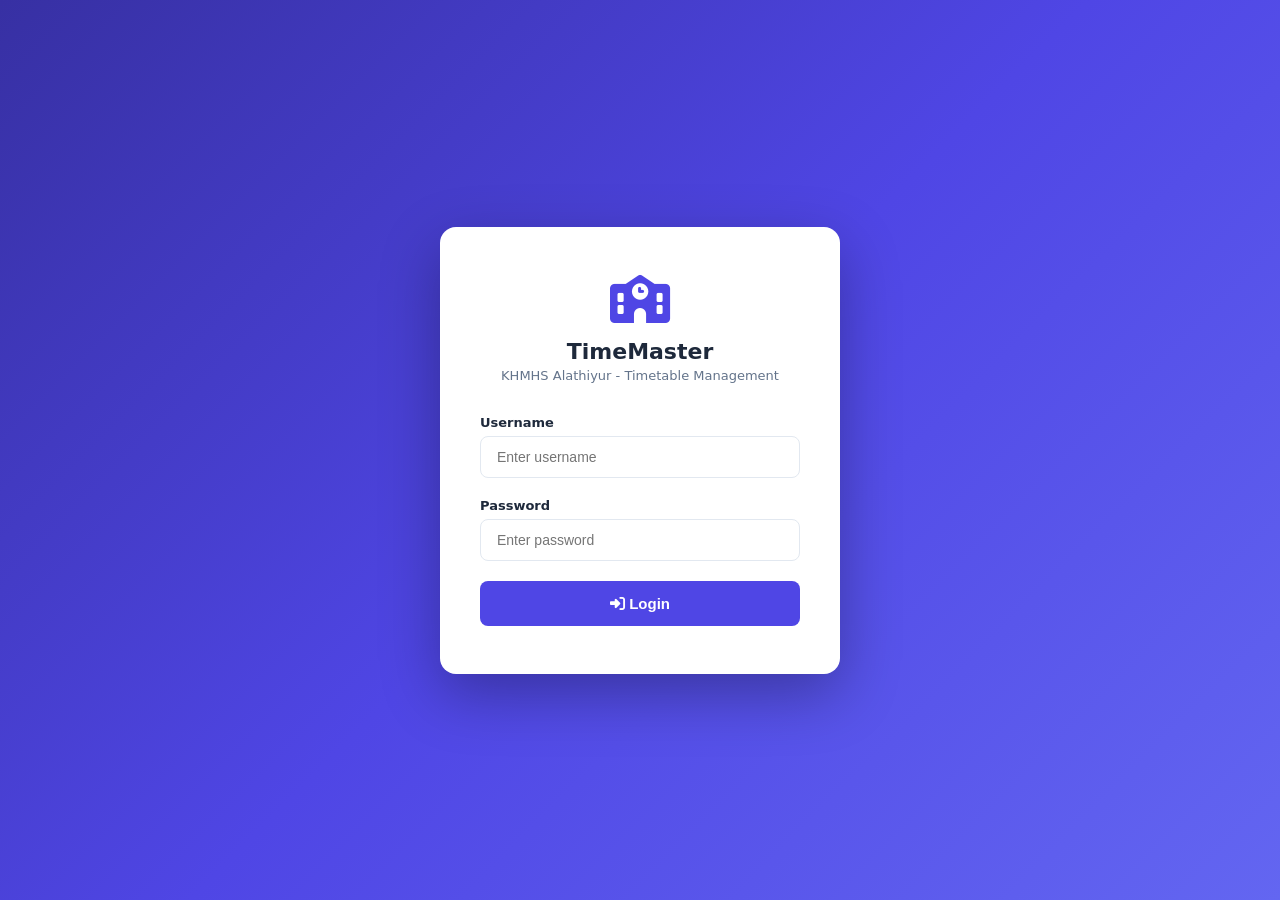
<file: login.html>
<!DOCTYPE html>
<html lang="en">
<head>
    <meta charset="UTF-8">
    <meta name="viewport" content="width=device-width, initial-scale=1.0">
    <title>KHMHS Alathiyur - Login</title>
    <link rel="stylesheet" href="https://cdnjs.cloudflare.com/ajax/libs/font-awesome/6.5.1/css/all.min.css">
    <style>
        * { margin: 0; padding: 0; box-sizing: border-box; }
        body {
            font-family: 'Segoe UI', system-ui, sans-serif;
            background: linear-gradient(135deg, #3730a3 0%, #4f46e5 50%, #6366f1 100%);
            min-height: 100vh;
            display: flex;
            align-items: center;
            justify-content: center;
        }
        .login-card {
            background: white;
            border-radius: 16px;
            padding: 48px 40px;
            width: 100%;
            max-width: 400px;
            box-shadow: 0 20px 60px rgba(0,0,0,0.3);
        }
        .login-header {
            text-align: center;
            margin-bottom: 32px;
        }
        .login-header i {
            font-size: 48px;
            color: #4f46e5;
            margin-bottom: 16px;
        }
        .login-header h1 {
            font-size: 22px;
            color: #1e293b;
            margin-bottom: 4px;
        }
        .login-header p {
            font-size: 13px;
            color: #64748b;
        }
        .form-group {
            margin-bottom: 20px;
        }
        .form-group label {
            display: block;
            font-size: 13px;
            font-weight: 600;
            color: #1e293b;
            margin-bottom: 6px;
        }
        .form-group input {
            width: 100%;
            padding: 12px 16px;
            border: 1px solid #e2e8f0;
            border-radius: 8px;
            font-size: 14px;
            transition: border-color 0.2s;
        }
        .form-group input:focus {
            outline: none;
            border-color: #4f46e5;
            box-shadow: 0 0 0 3px rgba(79,70,229,0.1);
        }
        .login-btn {
            width: 100%;
            padding: 14px;
            background: #4f46e5;
            color: white;
            border: none;
            border-radius: 8px;
            font-size: 15px;
            font-weight: 600;
            cursor: pointer;
            transition: background 0.2s;
        }
        .login-btn:hover {
            background: #3730a3;
        }
        .error-msg {
            color: #ef4444;
            font-size: 13px;
            text-align: center;
            margin-top: 12px;
            display: none;
        }
    </style>
</head>
<body>
    <div class="login-card">
        <div class="login-header">
            <i class="fas fa-school"></i>
            <h1>TimeMaster</h1>
            <p>KHMHS Alathiyur - Timetable Management</p>
        </div>
        <form id="loginForm">
            <div class="form-group">
                <label>Username</label>
                <input type="text" id="username" placeholder="Enter username" required>
            </div>
            <div class="form-group">
                <label>Password</label>
                <input type="password" id="password" placeholder="Enter password" required>
            </div>
            <button type="submit" class="login-btn">
                <i class="fas fa-sign-in-alt"></i> Login
            </button>
            <p class="error-msg" id="errorMsg">Invalid username or password</p>
        </form>
    </div>
    <script>
        document.getElementById('loginForm').addEventListener('submit', async (e) => {
            e.preventDefault();
            const username = document.getElementById('username').value;
            const password = document.getElementById('password').value;

            const res = await fetch('/api/login', {
                method: 'POST',
                headers: { 'Content-Type': 'application/json' },
                body: JSON.stringify({ username, password })
            });

            if (res.ok) {
                const data = await res.json();
                localStorage.setItem('auth_token', data.token);
                localStorage.setItem('user_role', data.role);
                window.location.href = '/app';
            } else {
                document.getElementById('errorMsg').style.display = 'block';
            }
        });

        // If already logged in, redirect
        if (localStorage.getItem('auth_token')) {
            fetch('/api/verify', {
                headers: { 'Authorization': 'Bearer ' + localStorage.getItem('auth_token') }
            }).then(r => { if (r.ok) window.location.href = '/app'; });
        }
    </script>
</body>
</html>
</file>
